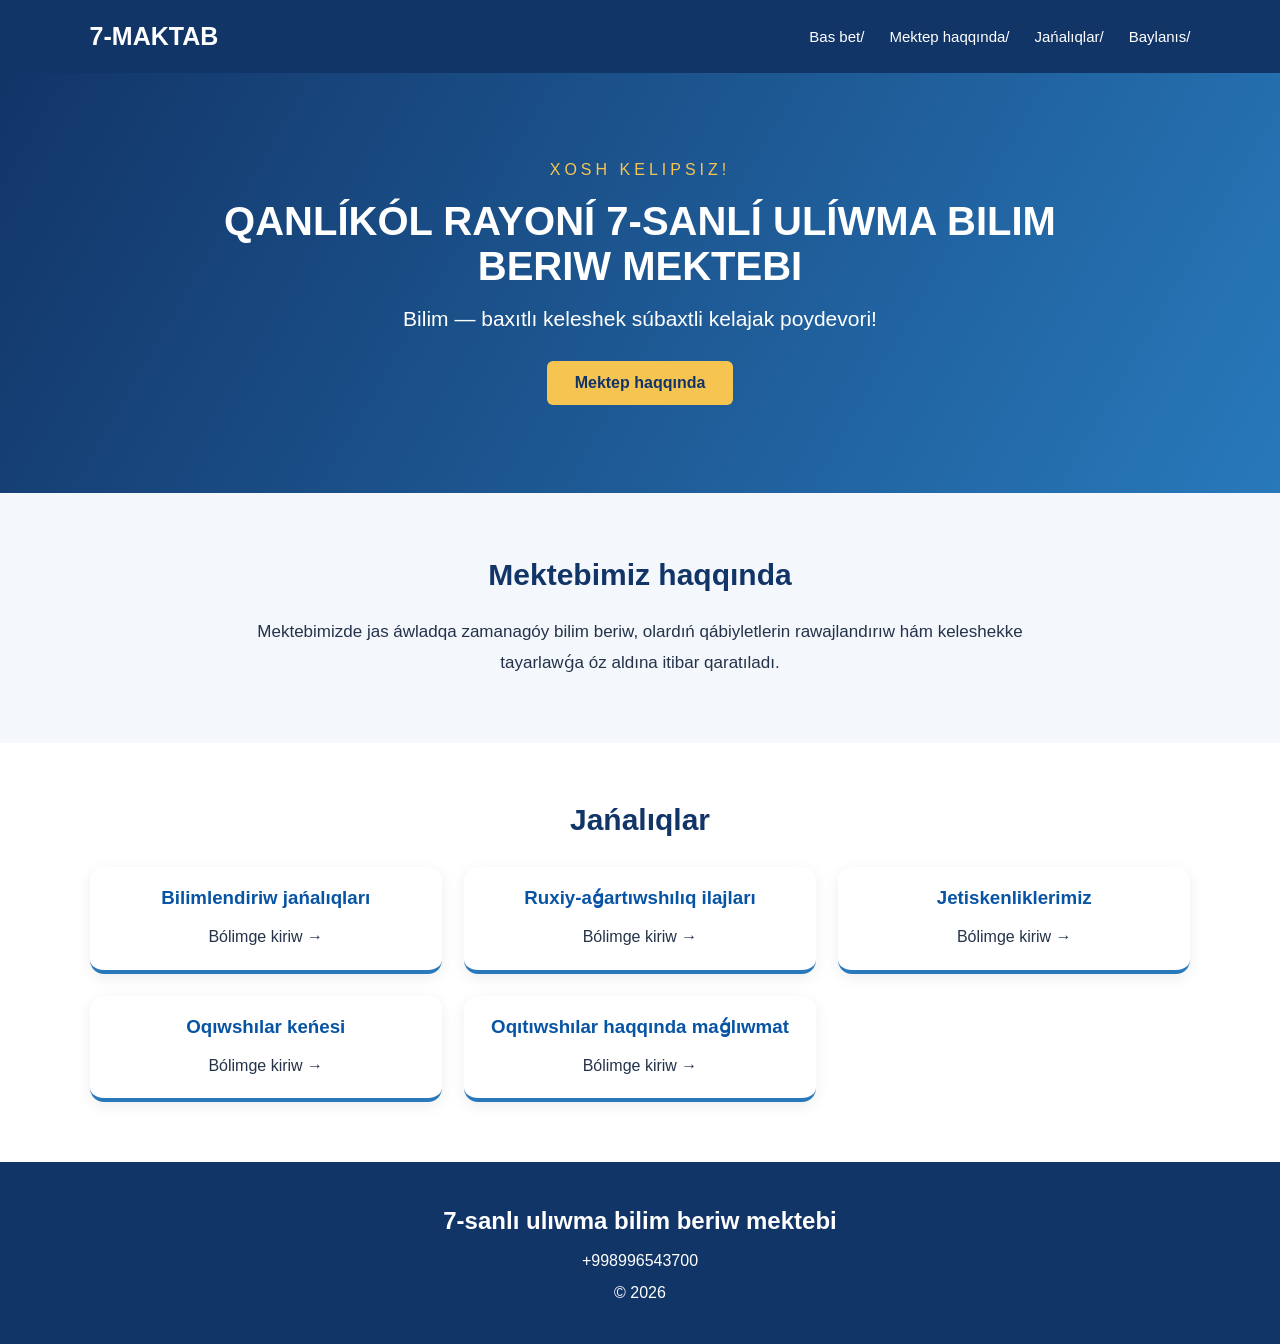
<file: index.html>
<!DOCTYPE html>
<html lang="kaa">
<head>
    <meta name="google-site-verification" content="DqcFI1b1GoFOqDUcqQGO0z203RnjptdOTbL2kh8BoIQ" />
    <meta charset="UTF-8">
    <meta name="viewport" content="width=device-width, initial-scale=1.0">
    <title>Qanliko‘l tumani 7-maktab | Rasmiy rasmiy veb-sayti</title>
    <meta name="description" content="Qanliko‘l tumani 7-sonli umumta’lim maktabining rasmiy veb-sayti. Maktab yangiliklari, ta’lim jarayoni, tadbirlar, yutuqlar va o‘quvchilar faoliyati haqida ma’lumotlar.">
    <link rel="stylesheet" href="style.css">

    <style>
        .news-container {
            display: grid;
            grid-template-columns: repeat(auto-fit, minmax(260px, 1fr));
            gap: 22px;
        }

        .news-card {
            background: white;
            padding: 20px;
            border-radius: 14px;
            box-shadow: 0 4px 15px #00000012;
            overflow: hidden;
        }

        .news-card img {
            width: 100%;
            max-height: 250px;
            object-fit: cover;
            border-radius: 10px;
        }

        .news-card h3 {
            color: #0754a5;
        }

        .news-date {
            color: #718096;
            font-size: 13px;
        }
    </style>
</head>

<body>

    <header>
        <div class="logo">7-MAKTAB</div>

        <nav>
            <a href="#home">Bas bet/ </a>
            <a href="#about">Mektep haqqında/ </a>
            <a href="#news">Jańalıqlar/ </a>
            <a href="#contact">Baylanıs/ </a>
        </nav>
    </header>

    <section class="hero" id="home">
        <div class="hero-content">
            <p class="small-title">XOSH KELIPSIZ!</p>
            <h1>QANLÍKÓL RAYONÍ 7-SANLÍ ULÍWMA BILIM BERIW MEKTEBI</h1>
            <h2>Bilim — baxıtlı keleshek súbaxtli kelajak poydevori!</h2>
            <a href="#about" class="btn">Mektep haqqında</a>
        </div>
    </section>

    <section class="about" id="about">
        <h2>Mektebimiz haqqında</h2>
        <p>
            Mektebimizde jas áwladqa zamanagóy bilim beriw,
            olardıń qábiyletlerin rawajlandırıw hám
            keleshekke tayarlawǵa óz aldına itibar qaratıladı.
        </p>
    </section>

    <!-- CMS arqali avtomat jańalanatuǵın bólim -->
    
<section class="news" id="news">
    <h2>Jańalıqlar</h2>

    <div class="news-container" id="category-list">
        <div class="news-card" onclick="showCategory('Bilimlendiriw jańalıqları')">
            <h3>Bilimlendiriw jańalıqları</h3>
            <p>Bólimge kiriw →</p>
        </div>

        <div class="news-card" onclick="showCategory('Ruxiy-aǵartıwshılıq ilajları')">
            <h3>Ruxiy-aǵartıwshılıq ilajları</h3>
            <p>Bólimge kiriw →</p>
        </div>

        <div class="news-card" onclick="showCategory('Jetiskenliklerimiz')">
            <h3>Jetiskenliklerimiz</h3>
            <p>Bólimge kiriw →</p>
        </div>

        <div class="news-card" onclick="showCategory('Oqıwshılar keńesi')">
            <h3>Oqıwshılar keńesi</h3>
            <p>Bólimge kiriw →</p>
        </div>

        <div class="news-card" onclick="showCategory('Oqıtıwshılar haqqında maǵlıwmat')">
            <h3>Oqıtıwshılar haqqında maǵlıwmat</h3>
            <p>Bólimge kiriw →</p>
        </div>
    </div>

    <div id="news-list" style="display:none;"></div>
</section>


    <footer id="contact">
        <h2>7-sanlı ulıwma bilim beriw mektebi</h2>
        <p>+998996543700</p>
        <p>© 2026</p>
    </footer>

    
<script>
const apiUrl =
"https://api.github.com/repos/Raxiyma/7-maktab-rasmiy-sayti/contents/news";

let allArticles = [];

async function loadNews() {
    const container = document.getElementById("news-list");

    try {
        const response = await fetch(apiUrl);

        if (!response.ok) {
            throw new Error("Jańalıqlar júklenbedi");
        }

        const files = await response.json();

        const newsFiles = files.filter(file =>
            file.name.endsWith(".md")
        );

        allArticles = await Promise.all(
            newsFiles.map(async file => {
                const result = await fetch(file.download_url);
                const raw = await result.text();

                const match = raw.match(
                    /^---\s*\r?\n([\s\S]*?)\r?\n---\s*\r?\n?([\s\S]*)$/
                );

                if (!match) return null;

                const metadata = match[1];
                const body = match[2].trim();

                function getField(name) {
                    const field = metadata.match(
                        new RegExp("^" + name + ":\\s*(.*)$", "m")
                    );

                    return field
                        ? field[1].trim().replace(/^["']|["']$/g, "")
                        : "";
                }

                return {
                    title: getField("title"),
                    date: getField("date"),
                    category: getField("category"),
                    image: getField("image"),
                    body: body
                };
            })
        );

        allArticles = allArticles
            .filter(article => article && article.title)
            .sort((a, b) => b.date.localeCompare(a.date));

    } catch (error) {
        console.error(error);
        container.textContent =
            "Jańalıqlardı júklewde qátelik júz berdi.";
    }
}

function showCategory(categoryName) {
    const categoryList = document.getElementById("category-list");
    const container = document.getElementById("news-list");

    categoryList.style.display = "none";
    container.style.display = "block";
    container.innerHTML = "";

    const backButton = document.createElement("button");
    backButton.textContent = "← Barlıq bólimlerge qaytıw";
    backButton.onclick = function() {
        container.style.display = "none";
        categoryList.style.display = "grid";
    };
    container.appendChild(backButton);

    const heading = document.createElement("h2");
    heading.textContent = categoryName;
    container.appendChild(heading);

    const selectedArticles = allArticles.filter(article =>
        article.category === categoryName
    );

    if (selectedArticles.length === 0) {
        const message = document.createElement("p");
        message.textContent = "Bul bólimde házir jańalıqlar joq.";
        container.appendChild(message);
        return;
    }

    selectedArticles.forEach(article => {
        const card = document.createElement("article");
        card.className = "news-card";

        const title = document.createElement("h3");
        title.textContent = article.title;
        card.appendChild(title);

        if (article.date) {
            const date = document.createElement("p");
            date.className = "news-date";
            date.textContent = article.date;
            card.appendChild(date);
        }

        if (article.image) {
            const img = document.createElement("img");
            img.src = "/7-maktab-rasmiy-sayti" + article.image;
            img.alt = article.title;
            card.appendChild(img);
        }

        article.body.split(/\n\s*\n/).forEach(paragraph => {
            if (paragraph.trim()) {
                const p = document.createElement("p");
                p.textContent = paragraph.trim();
                card.appendChild(p);
            }
        });

        container.appendChild(card);
    });
}

loadNews();
</script>


</body>
</html>
</file>
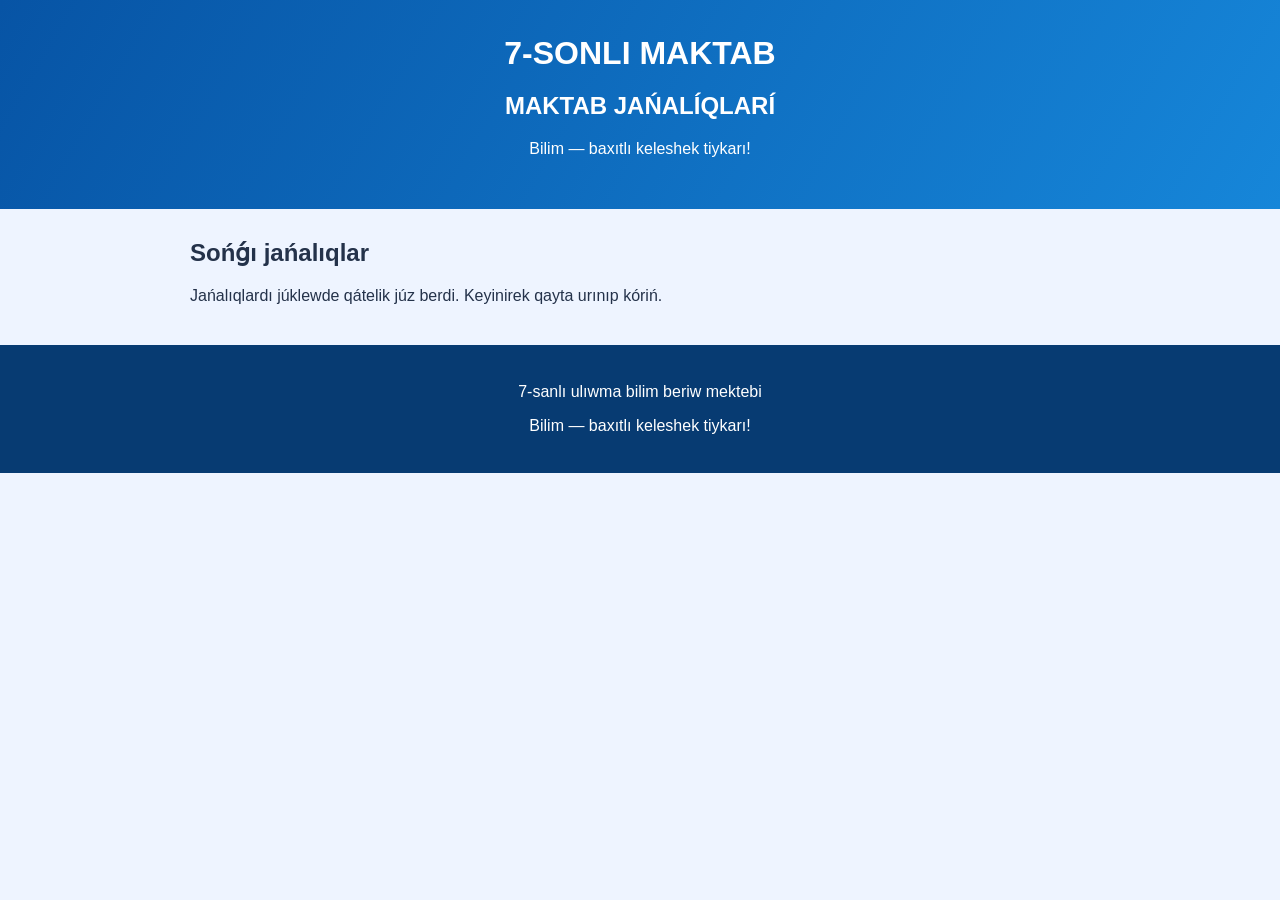
<file: jańalıqlar.html>
<!DOCTYPE html>
<html lang="kaa">
<head>
    <meta charset="UTF-8">
    <meta name="viewport" content="width=device-width, initial-scale=1.0">
    <title>7-maktab — Jańalıqlar</title>

    <style>
        body {
            margin: 0;
            font-family: Arial, sans-serif;
            background: #eef4ff;
            color: #24324a;
        }

        header {
            background: linear-gradient(120deg, #0754a5, #1686d9);
            color: white;
            text-align: center;
            padding: 35px 15px;
        }

        header h1 {
            margin: 0 0 10px;
        }

        main {
            max-width: 900px;
            margin: 30px auto;
            padding: 0 15px;
        }

        .news-card {
            background: white;
            padding: 22px;
            margin-bottom: 22px;
            border-radius: 14px;
            box-shadow: 0 4px 15px #00000012;
        }

        .news-card h3 {
            color: #0754a5;
        }

        .news-card img {
            width: 100%;
            max-height: 420px;
            object-fit: cover;
            border-radius: 10px;
        }

        .date {
            color: #718096;
            font-size: 14px;
        }

        footer {
            background: #073b72;
            color: white;
            text-align: center;
            padding: 22px;
            margin-top: 40px;
        }
    </style>
</head>

<body>

<header>
    <h1>7-SONLI MAKTAB</h1>
    <h2>MAKTAB JAŃALÍQLARÍ</h2>
    <p>Bilim — baxıtlı keleshek tiykarı!</p>
</header>

<main>
    <h2>Sońǵı jańalıqlar</h2>
    <div id="news-list">Jańalıqlar júklenbekte...</div>
</main>

<footer>
    <p>7-sanlı ulıwma bilim beriw mektebi</p>
    <p>Bilim — baxıtlı keleshek tiykarı!</p>
</footer>

<script>
const apiUrl =
"https://api.github.com/repos/Raxiyma/7-maktab-rasmiy-sayti/contents/news";

async function loadNews() {
    const container = document.getElementById("news-list");

    try {
        const response = await fetch(apiUrl);

        if (!response.ok) {
            throw new Error("Jańalıqlardı júklew múmkin bolmadı");
        }

        const files = await response.json();

        const newsFiles = files.filter(file =>
            file.name.endsWith(".md")
        );

        const articles = await Promise.all(
            newsFiles.map(async file => {
                const result = await fetch(file.download_url);
                const raw = await result.text();

                const match = raw.match(
                    /^---\s*\r?\n([\s\S]*?)\r?\n---\s*\r?\n?([\s\S]*)$/
                );

                if (!match) return null;

                const metadata = match[1];
                const body = match[2].trim();

                function getField(name) {
                    const field = metadata.match(
                        new RegExp("^" + name + ":\\s*(.*)$", "m")
                    );

                    return field
                        ? field[1].trim().replace(/^["']|["']$/g, "")
                        : "";
                }

                return {
                    title: getField("title"),
                    date: getField("date"),
                    image: getField("image"),
                    body: body
                };
            })
        );

        container.innerHTML = "";

        articles
            .filter(article => article && article.title)
            .sort((a, b) => b.date.localeCompare(a.date))
            .forEach(article => {
                const card = document.createElement("article");
                card.className = "news-card";

                const title = document.createElement("h3");
                title.textContent = article.title;
                card.appendChild(title);

                if (article.date) {
                    const date = document.createElement("p");
                    date.className = "date";
                    date.textContent = article.date;
                    card.appendChild(date);
                }

                if (article.image) {
                    const img = document.createElement("img");
                    img.src = article.image;
                    img.alt = article.title;
                    card.appendChild(img);
                }

                article.body.split(/\n\s*\n/).forEach(paragraph => {
                    if (paragraph.trim()) {
                        const p = document.createElement("p");
                        p.textContent = paragraph.trim();
                        card.appendChild(p);
                    }
                });

                container.appendChild(card);
            });

        if (container.children.length === 0) {
            container.textContent = "Házirge jańalıqlar joq.";
        }

    } catch (error) {
        container.textContent =
            "Jańalıqlardı júklewde qátelik júz berdi. Keyinirek qayta urınıp kóriń.";
        console.error(error);
    }
}

loadNews();
</script>

</body>
</html>
</file>
<file: style.css>
/* Umumiy sozlamalar */
* {
    margin: 0;
    padding: 0;
    box-sizing: border-box;
}

body {
    font-family: Arial, sans-serif;
    background: #f4f7fc;
    color: #24334a;
}

/* Yuqori menyu */
header {
    background: #123568;
    color: white;
    padding: 22px 7%;
    display: flex;
    justify-content: space-between;
    align-items: center;
}

.logo {
    font-size: 25px;
    font-weight: bold;
}

nav {
    display: flex;
    gap: 25px;
}

nav a {
    color: white;
    text-decoration: none;
    font-size: 15px;
}

nav a:hover {
    color: #f5c451;
}

/* Asosiy banner */
.hero {
    min-height: 420px;
    background: linear-gradient(120deg, #123568, #2879bb);
    display: flex;
    align-items: center;
    justify-content: center;
    text-align: center;
    color: white;
    padding: 50px 20px;
}

.hero-content {
    max-width: 850px;
}

.small-title {
    color: #f5c451;
    letter-spacing: 4px;
    margin-bottom: 20px;
}

.hero h1 {
    font-size: 40px;
    margin-bottom: 18px;
}

.hero h2 {
    font-size: 21px;
    font-weight: normal;
    margin-bottom: 30px;
}

.btn {
    display: inline-block;
    background: #f5c451;
    color: #123568;
    padding: 13px 28px;
    text-decoration: none;
    border-radius: 6px;
    font-weight: bold;
}

/* Maktab haqida */
.about {
    padding: 65px 10%;
    text-align: center;
}

.about h2,
.news h2 {
    font-size: 30px;
    color: #123568;
    margin-bottom: 25px;
}

.about p {
    font-size: 17px;
    line-height: 1.8;
    max-width: 850px;
    margin: auto;
}

/* Yangiliklar */
.news {
    padding: 60px 7%;
    background: white;
    text-align: center;
}

.news-container {
    display: flex;
    gap: 22px;
    margin-top: 30px;
}

.news-card {
    flex: 1;
    background: #f0f5fc;
    padding: 30px 20px;
    border-radius: 10px;
    border-bottom: 4px solid #2879bb;
}

.news-card h3 {
    color: #123568;
    margin-bottom: 15px;
}

.news-card p {
    line-height: 1.6;
}

/* Pastki qism */
footer {
    background: #123568;
    color: white;
    text-align: center;
    padding: 35px 15px;
    line-height: 2;
}

/* Telefon ekraniga moslash */
@media (max-width: 700px) {
    header {
        flex-direction: column;
        gap: 20px;
    }

    nav {
        flex-wrap: wrap;
        justify-content: center;
    }

    .hero h1 {
        font-size: 28px;
    }

    .news-container {
        flex-direction: column;
    }
}
</file>
